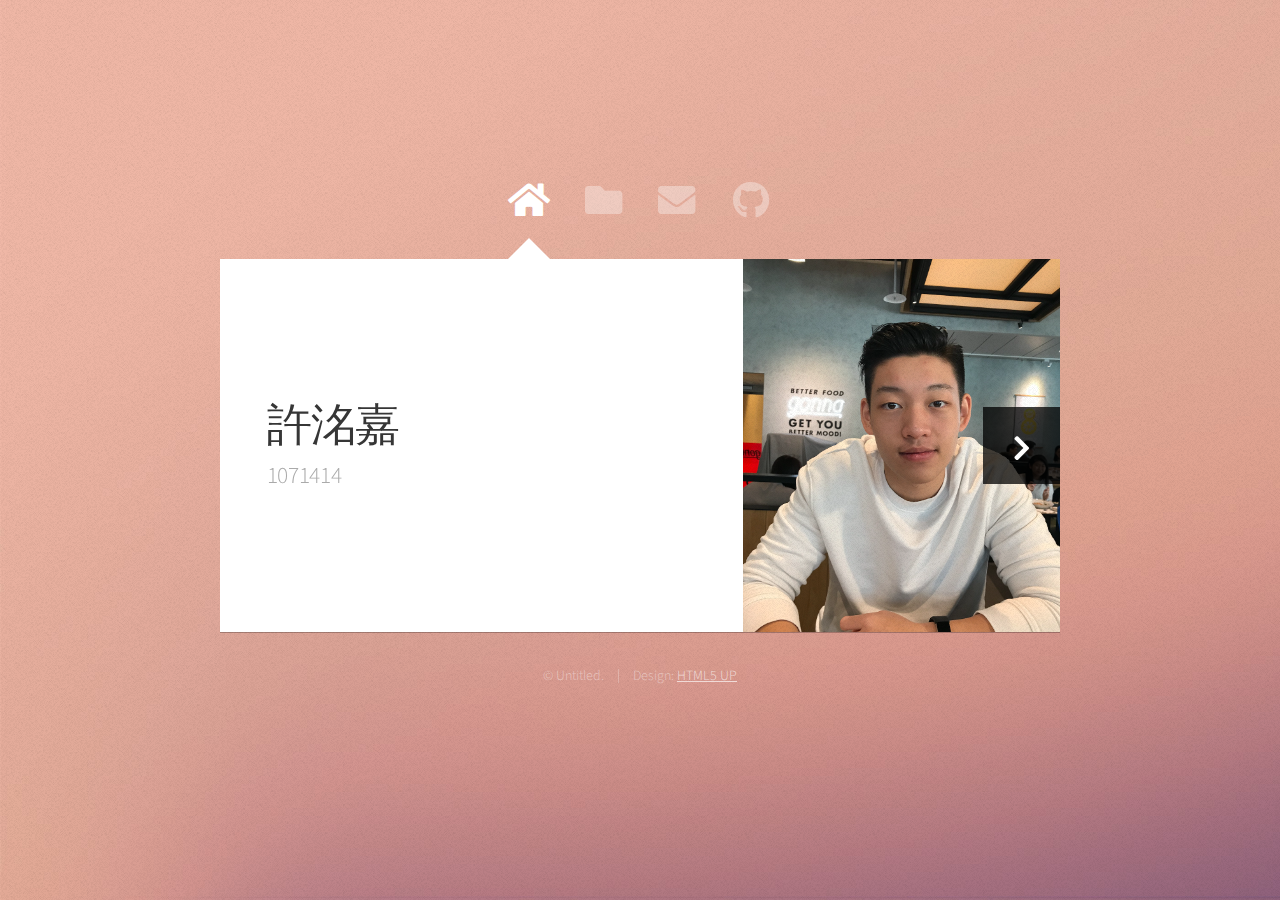
<file: index.html>
<!DOCTYPE HTML>
<html>
	<head>
		<title>My Profolio</title>
		<meta charset="utf-8" />
		<meta name="viewport" content="width=device-width, initial-scale=1, user-scalable=no" />
		<link rel="stylesheet" href="assets/css/main.css" />
		<noscript><link rel="stylesheet" href="assets/css/noscript.css" /></noscript>
	</head>
	<body class="is-preload">

		<!-- Wrapper-->
			<div id="wrapper">

				<!-- Nav -->
					<nav id="nav">
						<a href="#" class="icon solid fa-home"><span>Home</span></a>
						<a href="#work" class="icon solid fa-folder"><span>Work</span></a>
						<a href="#contact" class="icon solid fa-envelope"><span>Contact</span></a>
						<a href="https://github.com/Mitchelhsu" class="icon brands fa-github" target="blank"><span>Twitter</span></a>
					</nav>

				<!-- Main -->
					<div id="main">

						<!-- Me -->
							<article id="home" class="panel intro">
								<header>
									<h1>許洺嘉</h1>
									<p>1071414</p>
									<!-- <p>Senior Astral Projectionist</p> -->
								</header>
								<a href="#work" class="jumplink pic">
									<span class="arrow icon solid fa-chevron-right"><span>See my work</span></span>
									<img src="images/me.png" alt="" />
								</a>
							</article>

						<!-- Work -->
							<article id="work" class="panel">
								<header>
									<h2>Work</h2>
								</header>
								<p>
									Here I added animation when hovering over the images. I also added border to the images below and captions of each project.
									Click on images leads you to each project.
								</p>
								<section>
									<div class="row">
										<div class="col-4 col-6-medium col-12-small">
											<a href="Dinner picker/index.html" class="image fit" target="blank"><img src="images/DinnerPicker.png" alt="Dinner Picker" style="height: 200px; width: 500;"></a>
											<p style="text-align: center; font-size: large;">今天晚餐吃什麼？</p>
										</div>
										<div class="col-4 col-6-medium col-12-small">
											<a href="Club Course/index.html" class="image fit" target="blank"><img src="images/ClubCourse.png" alt="Club Course" style="height: 200px; width: 500;"></a>
											<p style="text-align: center; font-size: large;">自動排課系統</p>
										</div>
										<div class="col-4 col-6-medium col-12-small">
											<a href="Psycho Test/index.html" class="image fit" target="blank"><img src="images/PsychTest.png" alt="Psycho Test" style="height: 200px; width: 500;"></a>
											<p style="text-align: center; font-size: large;">心理測驗-你的愛情是什麼滋味？</p>
										</div>
										<div class="col-4 col-6-medium col-12-small">
											<a href="RPG/index.html" class="image fit" target="blank"><img src="images/RPG.png" alt="RPG Game" style="height: 200px; width: 500;"></a>
											<p style="text-align: center; font-size: large;">RPG Game</p>
										</div>
										<div class="col-4 col-6-medium col-12-small">
											<a href="YouTube Player/index.html" class="image fit" target="blank"><img src="images/YTPlayer.png" alt="Youtube player" style="height: 200px; width: 500;"></a>
											<p style="text-align: center; font-size: large;">YouTube心情點唱機</p>
										</div>
										<div class="col-4 col-6-medium col-12-small">
											<a href="Movies/index.html" class="image fit" target="_blank"><img src="images/Movies.png" alt="Movies" style="height: 200px; width: 500;"></a>
											<p style="text-align: center; font-size: large;">Movies Data Visualization</p>
										</div>
										<div class="col-4 col-6-medium col-12-small">
											<a href="Galaxy/index.html" class="image fit" target="_blank"><img src="images/Galaxy.png" alt="Galaxy Tours" style="height: 200px; width: 500;"></a>
											<p style="text-align: center; font-size: large;">Galaxy Tours</p>
										</div>
										<div class="col-4 col-6-medium col-12-small">
											<a href="Salary/index.html" class="image fit" target="_blank"><img src="images/Salary.png" alt="Salary Calculator" style="height: 200px; width: 500;"></a>
											<p style="text-align: center; font-size: large;">Salary Calculator</p>
										</div>
										<!-- <div class="col-4 col-6-medium col-12-small">
											<a href="#" class="image fit"><img src="images/pic09.jpg" alt=""></a>
										</div>
										<div class="col-4 col-6-medium col-12-small">
											<a href="#" class="image fit"><img src="images/pic10.jpg" alt=""></a>
										</div>
										<div class="col-4 col-6-medium col-12-small">
											<a href="#" class="image fit"><img src="images/pic11.jpg" alt=""></a>
										</div>
										<div class="col-4 col-6-medium col-12-small">
											<a href="#" class="image fit"><img src="images/pic12.jpg" alt=""></a>
										</div> -->
									</div>
									<p style="font-size: large">ps: the twitter icon is changed to GitHub icon which leads you to my GitHub.</p>
								</section>
							</article>

						<!-- Contact -->
							<article id="contact" class="panel">
								<header>
									<h2>Contact Me</h2>
								</header>
								<form action="#" method="post">
									<div>
										<div class="row">
											<div class="col-6 col-12-medium">
												<input type="text" name="name" placeholder="Name" />
											</div>
											<div class="col-6 col-12-medium">
												<input type="text" name="email" placeholder="Email" />
											</div>
											<div class="col-12">
												<input type="text" name="subject" placeholder="Subject" />
											</div>
											<div class="col-12">
												<textarea name="message" placeholder="Message" rows="6"></textarea>
											</div>
											<div class="col-12">
												<input type="submit" value="Send Message" />
											</div>
										</div>
									</div>
								</form>
							</article>

					</div>

				<!-- Footer -->
					<div id="footer">
						<ul class="copyright">
							<li>&copy; Untitled.</li><li>Design: <a href="http://html5up.net">HTML5 UP</a></li>
						</ul>
					</div>

			</div>

		<!-- Scripts -->
			<script src="assets/js/jquery.min.js"></script>
			<script src="assets/js/browser.min.js"></script>
			<script src="assets/js/breakpoints.min.js"></script>
			<script src="assets/js/util.js"></script>
			<script src="assets/js/main.js"></script>

	</body>
</html>
</file>
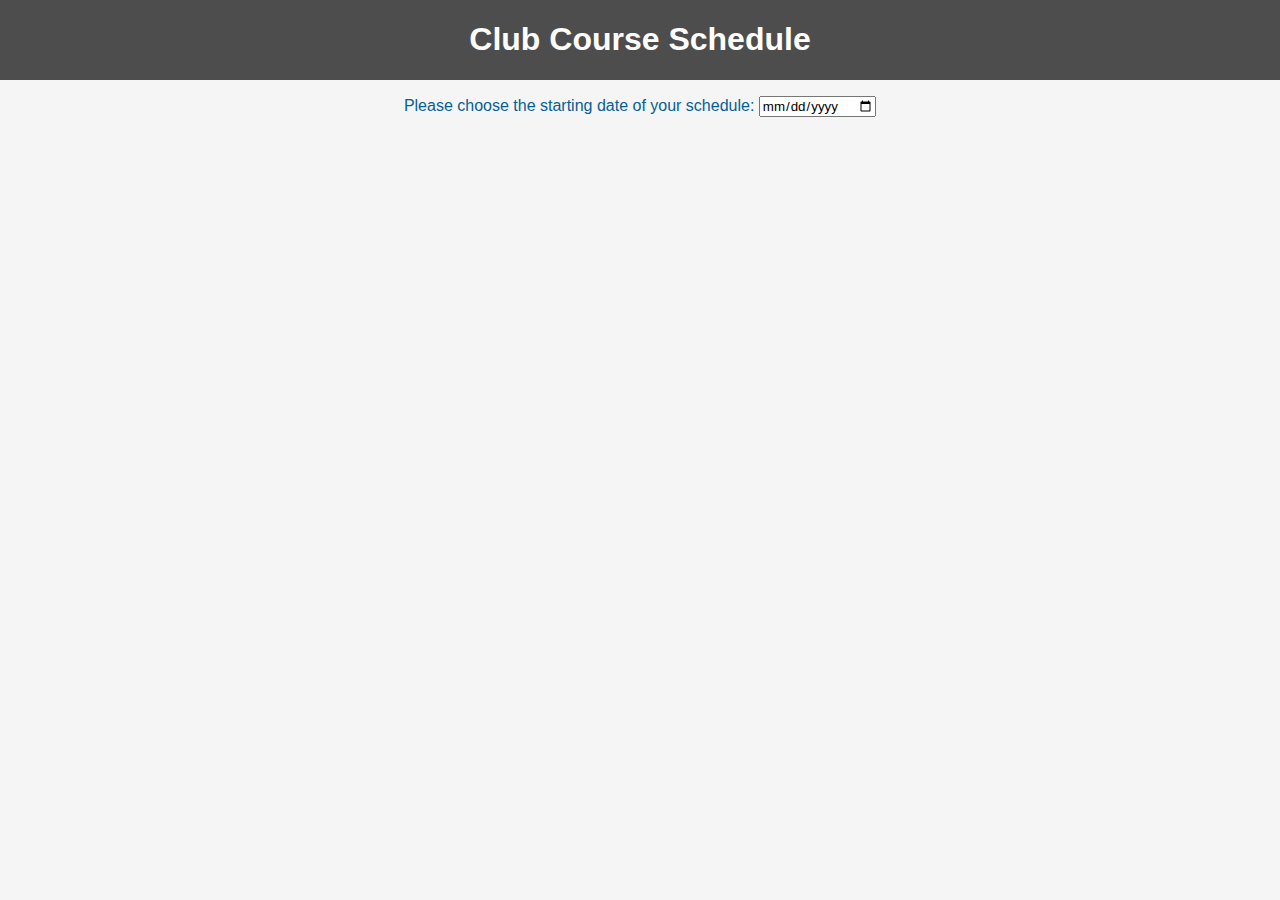
<file: Club Course/index.html>
<!DOCTYPE html>
<html>
    <head>
        <meta charset="utf-8">
        <meta http-equiv="X-UA-Compatible" content="IE=edge">
        <title>Club Course</title>
        <meta name="description" content="">
        <meta name="viewport" content="width=device-width, initial-scale=1">
        <link rel="stylesheet" href="style.css">
    </head>
    <body>
        <div class="header"><h1>Club Course Schedule</h1></div>

        <div class="datePick">
            <p id="info">Please choose the starting date of your schedule: 
                <input type="date" id="datePicker">
            </p>
        </div>

        <table id="courseTable"></table>

        <div class="buttons">
            <button id="btnEdit">Edit</button>
            <button id="btnCancel">Cancel</button>
            <button id="btnDone">Save</button>
        </div>

        <p class="trigger_wrapper"><a class="trigger_popup_fricc">CLICK HERE</a> for more information.</p>

        <div class="hover_bkgr_fricc">
            <span class="helper"></span>
            <div class="description">
                <div class="popupCloseButton">&times;</div>
                <h2>Description</h2>
                <p>In this lab, I added the features below</p>
                <ul class="features">
                    <li>Style of the page.</li>
                    <li>Styles on the header bar.</li>
                    <li>Added editing features that allow users to edit topics & start date.</li>
                    <li>After you finished editing, you can either save(Save button or Enter key) or discard(Cancel button or Esc) the changes you've made.</li>
                    <li>Styles on all the buttons, including hover animation and shadow etc.</li>
                    <li>The popup window that shows the description of additional features.</li>
                </ul>
            </div>
        </div>
        
        <script src="https://code.jquery.com/jquery-3.6.0.min.js"></script>
        <script src="topic.js"></script>
        <script src="index.js"></script>
    </body>
</html>
</file>
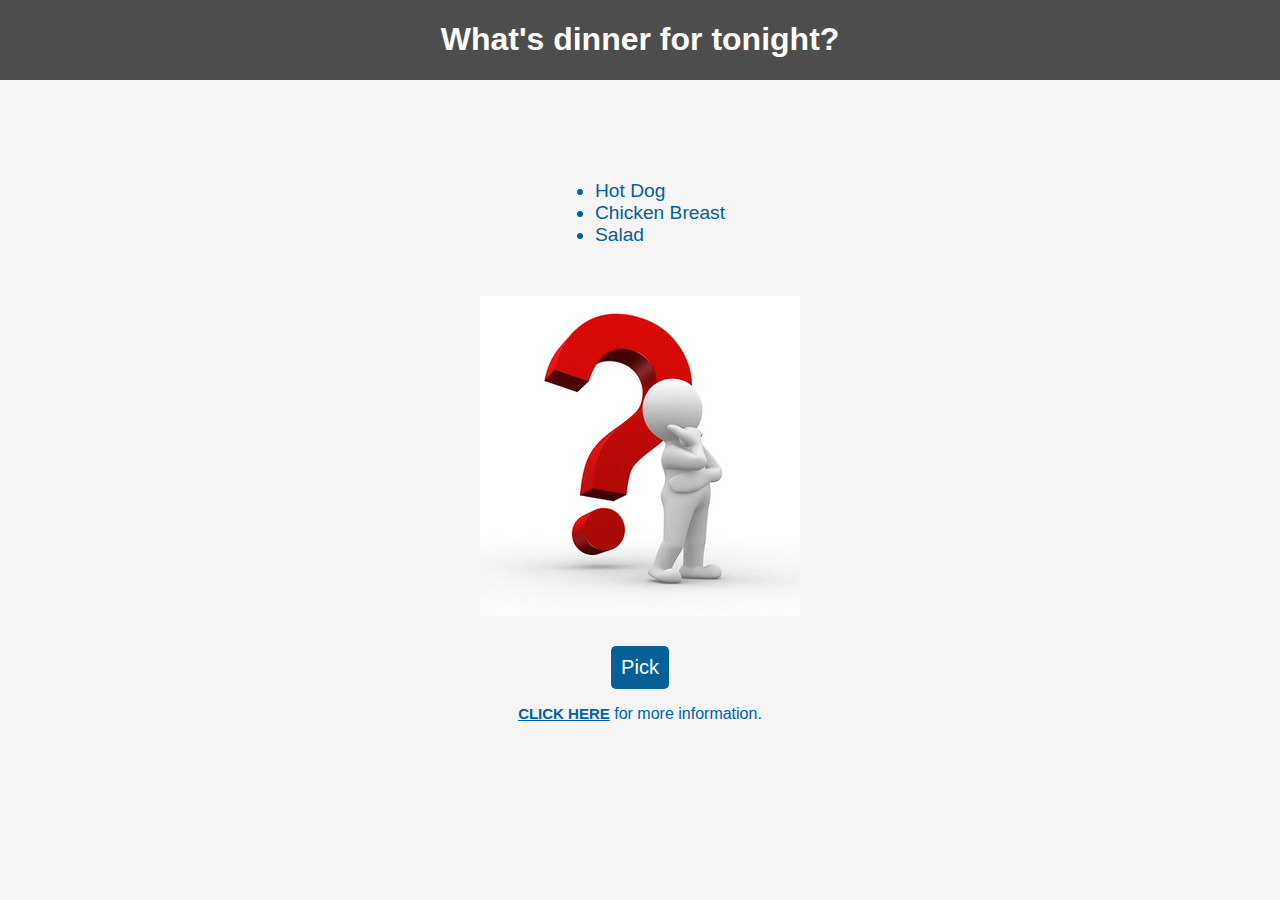
<file: Dinner picker/index.html>
<!DOCTYPE html>
<html>
    <head>
        <meta charset="utf-8">
        <meta http-equiv="X-UA-Compatible" content="IE=edge">
        <title>Dinner Picker</title>
        <meta name="description" content="">
        <meta name="viewport" content="width=device-width, initial-scale=1">
        <link rel="stylesheet" href="style.css">
    </head>
    <body class="text-center">
        <div class="header">
            <h1>What's dinner for tonight?</h1>
        </div>

        <div>
            <ul class="food">
                <li class="foodli">Hot Dog</li>
                <li class="foodli">Chicken Breast</li>
                <li class="foodli">Salad</li>
            </ul>
        </div>

        <div class="image">
            <img src="images/question.jpeg" alt="Food will be displayed here">
        </div>

        <div>
            <input id="picker" type="button" value="Pick">
        </div>

        <p class="trigger_wrapper"><a class="trigger_popup_fricc">CLICK HERE</a> for more information.</p>

        <div class="hover_bkgr_fricc">
            <span class="helper"></span>
            <div class="description">
                <div class="popupCloseButton">&times;</div>
                <h2>Description</h2>
                <p>In this lab, I added the features below</p>
                <ul class="features">
                    <li>Styles of the page.</li>
                    <li>Styles on the header bar.</li>
                    <li>Styles on the Pick button, including hover animation and shadow etc.</li>
                    <li>The animation of the unordered list when pciker dinner.</li>
                    <li>The popup window that shows the description of additional features.</li>
                </ul>
            </div>
        </div>

        <script src="https://code.jquery.com/jquery-3.6.0.min.js"></script>
        <script src="index.js"></script>
    </body>
</html>
</file>
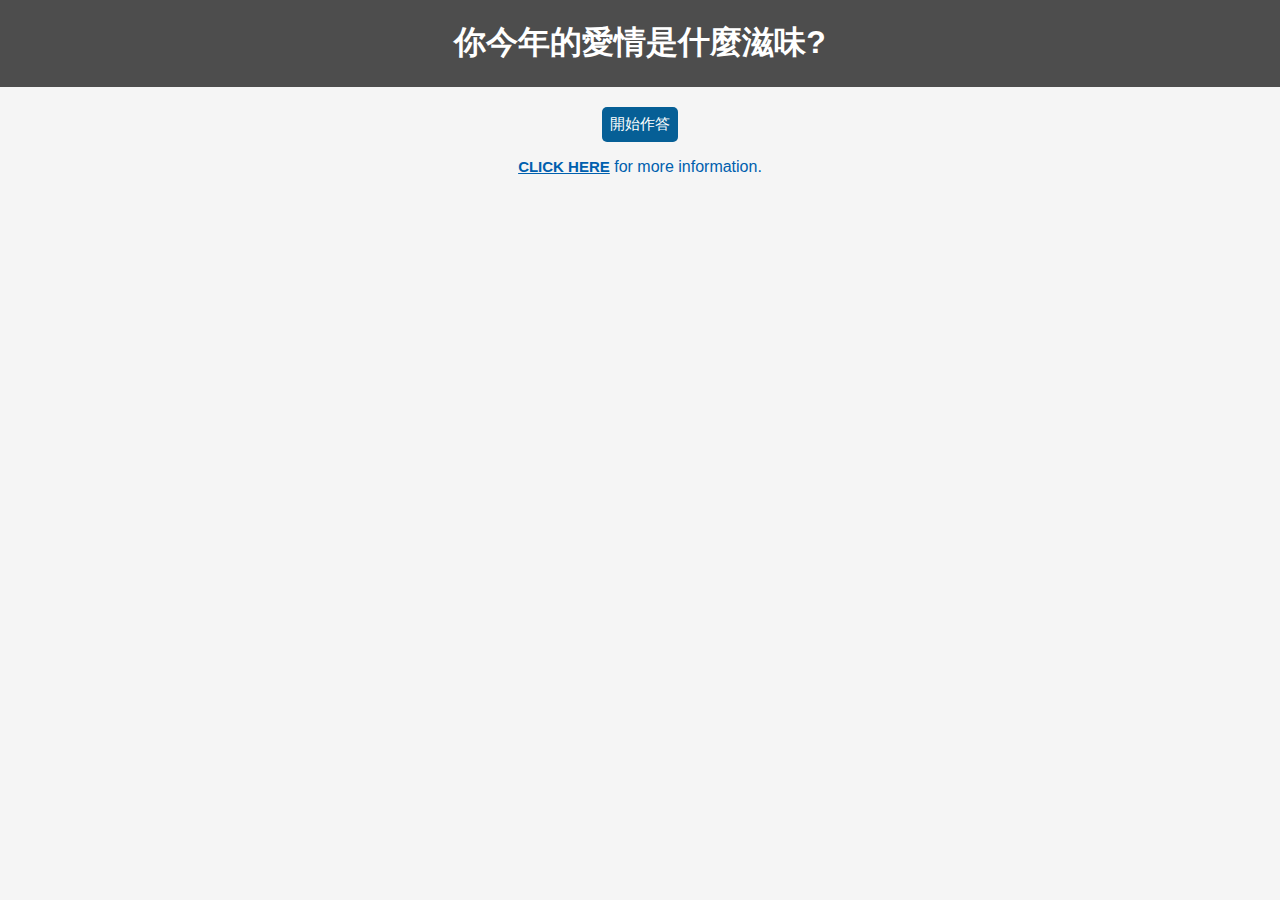
<file: Psycho Test/index.html>
<!DOCTYPE html>
<html>
    <head>
        <meta charset="utf-8">
        <meta http-equiv="X-UA-Compatible" content="IE=edge">
        <title>Psycho Test</title>
        <meta name="description" content="">
        <meta name="viewport" content="width=device-width, initial-scale=1">
        <link rel="stylesheet" href="style.css">
    </head>
    <body>
        <div class="header"><h1>你今年的愛情是什麼滋味?</h1></div>
        
        <div class="text">
            <h2 id="question"></h2>
            <div id="options"></div>
        </div>

        <input id="startButton" type="button" value="開始作答">

        <p class="trigger_wrapper"><a class="trigger_popup_fricc">CLICK HERE</a> for more information.</p>

        <div class="hover_bkgr_fricc">
            <span class="helper"></span>
            <div class="description">
                <div class="popupCloseButton">&times;</div>
                <h2>Description</h2>
                <p>In this lab, I added the features below</p>
                <ul class="features">
                    <li>Styles of the page.</li>
                    <li>Styles on the header bar.</li>
                    <li>Styles on all buttons, including hover animation and shadow etc.</li>
                    <li>The popup window that shows the description of additional features.</li>
                </ul>
            </div>
        </div>

        <script src="https://code.jquery.com/jquery-3.6.0.min.js"></script>
        <script src="data.js"></script>
        <script src="main.js"></script>
    </body>
</html>
</file>
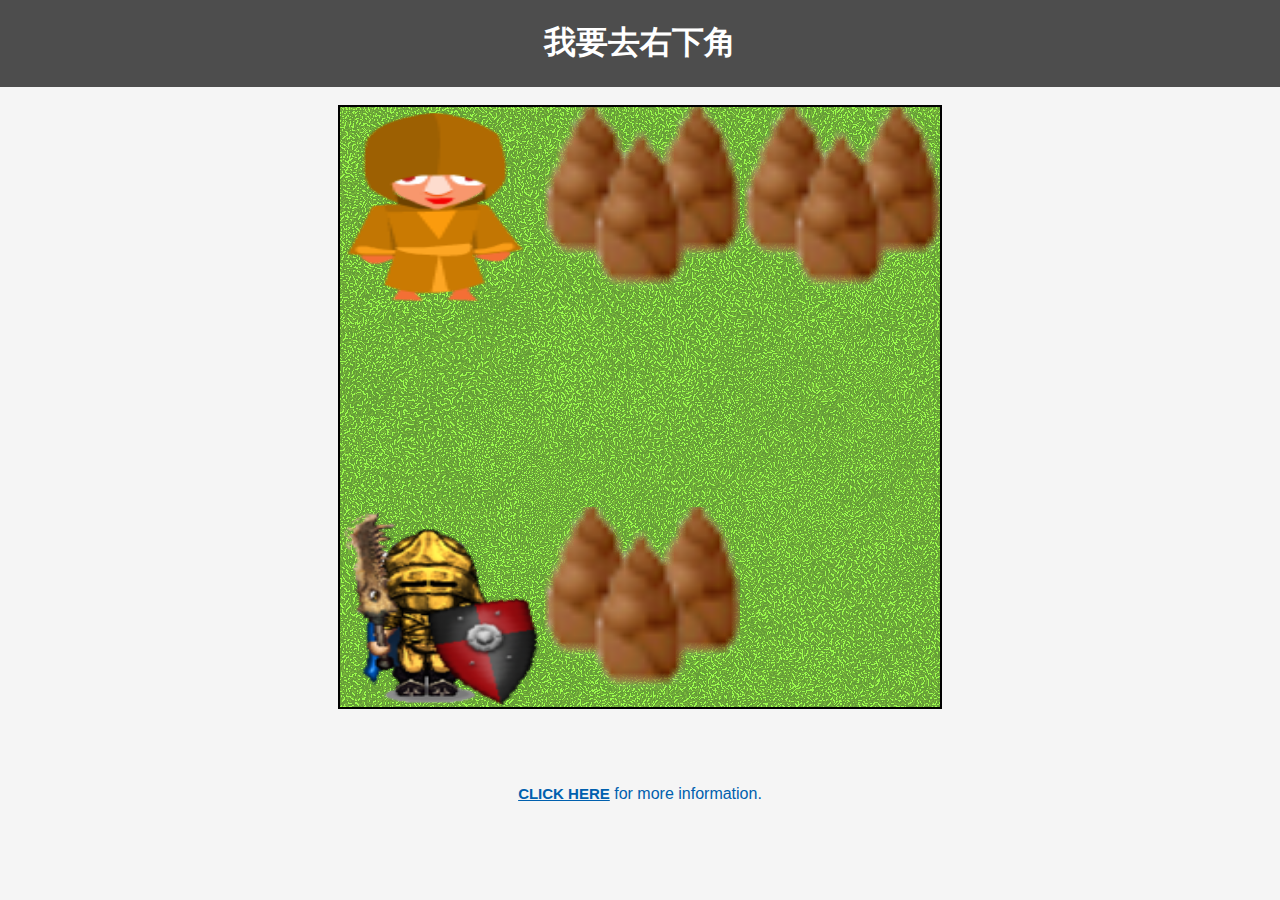
<file: RPG/index.html>
<!DOCTYPE html>
<html>
    <head>
        <meta charset="utf-8">
        <title>RPG Game</title>
        <link rel="stylesheet" href="style.css">
    </head>
    <body>
        <div class="header">
            <h1>我要去右下角</h1>
        </div>
        <br>
        <div>
            <canvas id="myCanvas" width="600" height="600"></canvas>
            <p id="talkBox"></p>
        </div>

        <p class="trigger_wrapper"><a class="trigger_popup_fricc">CLICK HERE</a> for more information.</p>

        <div class="hover_bkgr_fricc">
            <span class="helper"></span>
            <div class="description">
                <div class="popupCloseButton">&times;</div>
                <h2>Description</h2>
                <p>In this lab, I added the features below</p>
                <ul class="features">
                    <li>Styles of the page.</li>
                    <li>Styles on the header bar.</li>
                </ul>
            </div>
        </div>

        <script src="https://code.jquery.com/jquery-3.6.0.min.js"></script>
        <script src="main.js"></script>
    </body>
</html>
</file>
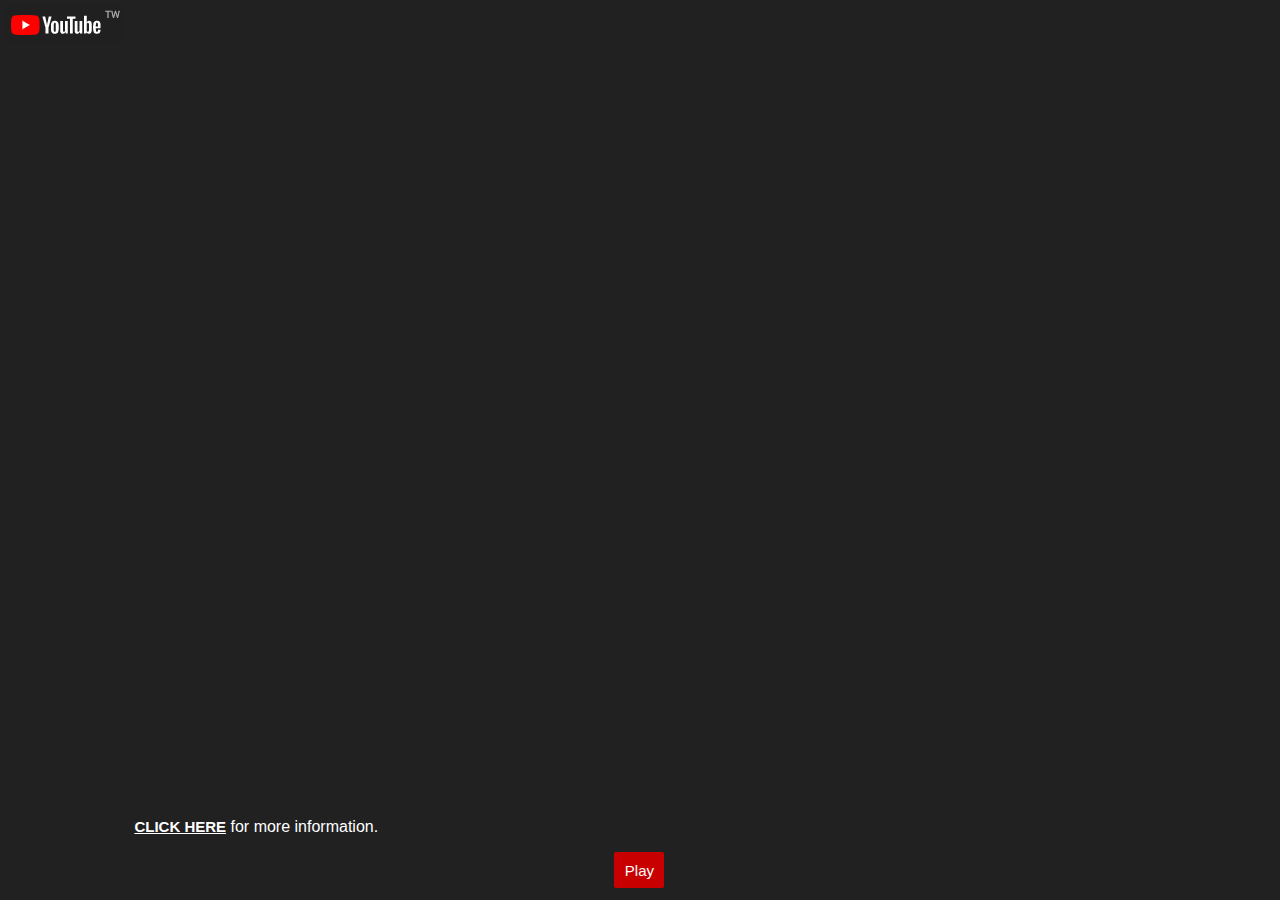
<file: YouTube Player/index.html>
<!DOCTYPE html>
<html>
    <head>
        <meta charset="utf-8">
        <title>YouTube Player</title>
        <link rel="stylesheet" href="style.css">
    </head>
    <body>
        <div class="header">
            <a href="https://www.youtube.com/"><img src="images/YTLogo.png" alt=""></a>
        </div>
        
        <div id="player"></div>
        <h2></h2>
        <p class="trigger_wrapper"><a class="trigger_popup_fricc">CLICK HERE</a> for more information.</p>
        <input type="button" id="playButton" value="Play">

        <div class="hover_bkgr_fricc">
            <span class="helper"></span>
            <div class="description">
                <div class="popupCloseButton">&times;</div>
                <h3>Description</h3>
                <p>In this lab, I added the features below</p>
                <ul class="features">
                    <li>Style of the page mimics real YouTube style.</li>
                    <li>Styles on the header bar.</li>
                    <li>Styles on all the buttons.</li>
                    <li>The popup window that shows the description of additional features.</li>
                </ul>
            </div>
        </div>
        
        <script src="https://code.jquery.com/jquery-3.6.0.min.js"></script>
        <script src="https://www.youtube.com/iframe_api"></script>
        <script src="main.js"></script>
        <script src="playList.js"></script>
    </body>
</html>
</file>
<file: assets/css/noscript.css>
/* Wrapper */

	#wrapper {
		opacity: 1 !important;
	}

/* Nav */

	#nav a {
		opacity: 1.0;
	}

		#nav a:before, #nav a:after {
			display: none;
		}

		#nav a span {
			top: 0;
			opacity: 1.0;
		}

			#nav a span:after {
				display: none;
			}

/* Main */

	#main {
		background: none;
		box-shadow: none;
	}

		#main > .panel {
			background: #ffffff;
			margin-bottom: 2em;
		}

			#main > .panel:last-child {
				margin-bottom: 0;
			}
</file>
<file: Club Course/style.css>
* {
    box-sizing: border-box;
    font-family: Arial, Helvetica, sans-serif;
}

.header {
    color: white;
    overflow: hidden;
    background-color: rgb(77, 77, 77);
}

body {
    text-align: center;
    margin: 0;
    color: rgb(60, 60, 60);
    font-family: Arial, Helvetica, sans-serif;
    background-color: whitesmoke;
}

.datePick {
    color: rgb(6, 95, 150);
}

.hover_bkgr_fricc{
    color: #555;
    background:rgba(0,0,0,.4);
    cursor:pointer;
    display:none;
    height:100%;
    position:fixed;
    text-align:center;
    top:0;
    width:100%;
    z-index:10000;
}

.hover_bkgr_fricc .helper{
    display:inline-block;
    height:100%;
    vertical-align:middle;
}

.hover_bkgr_fricc > div {
    background-color: #fff;
    box-shadow: 10px 10px 60px #555;
    display: inline-block;
    max-width: 551px;
    min-height: 100px;
    vertical-align: middle;
    top: 50px;
    width: 60%;
    height: 30%;
    position: relative;
    border-radius: 8px;
    padding: 5px 5%;
}

.popupCloseButton {
    background-color: #fff;
    border: 3px solid #999;
    border-radius: 50px;
    cursor: pointer;
    display: inline-block;
    font-family: arial;
    font-weight: bold;
    position: absolute;
    top: -20px;
    right: -20px;
    font-size: 25px;
    line-height: 30px;
    width: 30px;
    height: 30px;
    text-align: center;
}

.popupCloseButton:hover {
    background-color: #ccc;
}

.trigger_popup_fricc {
    cursor: pointer;
    font-size: 15px;
    /* margin: 20px; */
    display: inline-block;
    font-weight: bold;
    text-decoration: underline;
}

.trigger_wrapper {
    color: rgb(0, 96, 174);
    visibility: hidden;
}

.description {
    text-align: left;
    
}

ul.features {
    font-weight: bold;
}

table {
    width: 40%;
    margin: auto;
    font-size: 1.5em;
    border-collapse: collapse;
    visibility: hidden;
}

tr:nth-child(1) {
    background-color: rgba(62, 62, 62, 0.867);
    color: white;
}

tr:nth-child(even) {
    background-color: #dddd;
}

td.rowDel {
    background-color: white;
    width: 10px;
    visibility: hidden;
}

div.buttons {
    margin-top: 10px;
}

button {
    background-color: rgb(6, 95, 150);
    color: white;
    font-size: 15px;
    border-style: none;
    padding: 8px;
    cursor: pointer;
    border-radius: 5px;
}

button:hover {
    background-color: rgb(6, 95, 150);
    color: white;
    border: none;
    box-shadow: 5px 5px 10px rgb(192, 189, 189);
}

button:active {
    opacity: 0.5;
}

#btnEdit {
    position: absolute;
    left: 48%;
    visibility: hidden;
}

#btnDone {
    position: realtive;
    visibility: hidden;
}

#btnCancel {
    position: relative;
    visibility: hidden;
}
</file>
<file: Dinner picker/style.css>
* {
    box-sizing: border-box;
    font-family: Arial, Helvetica, sans-serif;
}

body {
    text-align: center;
    margin: 0;
    color: rgb(6, 95, 150);
    font-family: Arial, Helvetica, sans-serif;
    background-color: whitesmoke;
}

.hover_bkgr_fricc{
    color: #555;
    background:rgba(0,0,0,.4);
    cursor:pointer;
    display:none;
    height:100%;
    position:fixed;
    text-align:center;
    top:0;
    width:100%;
    z-index:10000;
}

.hover_bkgr_fricc .helper{
    display:inline-block;
    height:100%;
    vertical-align:middle;
}

.hover_bkgr_fricc > div {
    background-color: #fff;
    box-shadow: 10px 10px 60px #555;
    display: inline-block;
    max-width: 551px;
    min-height: 100px;
    vertical-align: middle;
    top: 50px;
    width: 60%;
    height: 30%;
    position: relative;
    border-radius: 8px;
    padding: 5px 5%;
}

.popupCloseButton {
    background-color: #fff;
    border: 3px solid #999;
    border-radius: 50px;
    cursor: pointer;
    display: inline-block;
    font-family: arial;
    font-weight: bold;
    position: absolute;
    top: -20px;
    right: -20px;
    font-size: 25px;
    line-height: 30px;
    width: 30px;
    height: 30px;
    text-align: center;
}

.popupCloseButton:hover {
    background-color: #ccc;
}

.trigger_popup_fricc {
    cursor: pointer;
    font-size: 15px;
    /* margin: 20px; */
    display: inline-block;
    font-weight: bold;
    text-decoration: underline;
}

.trigger_wrapper {
    color: rgb(0, 96, 174);
}

.header {
    color: white;
    overflow: hidden;
    background-color: rgb(77, 77, 77);
}

.image {
    height: 300px;
    width: 300px;
    margin: auto;
}

.description {
    text-align: left;
}

ul.food {
    text-align: left;
    margin-top: 100px;
    margin-bottom: 50px;
    font-size: larger;
}

ul.features {
    font-weight: bold;
}

input {
    margin-top: 50px;
}

img {
    width: auto;
    height: auto;
    margin: auto;
}

div {
    display: flex;
    justify-content: center;
}

#picker {
    background-color: rgb(6, 95, 150);
    color: white;
    font-size: 20px;
    border-style: none;
    padding: 10px;
    cursor: pointer;
    border-radius: 5px;
    /* transition: background-color 0.3s, color 0.3s; */
}

#picker:hover {
    background-color: rgb(6, 95, 150);
    color: white;
    border: none;
    box-shadow: 5px 5px 10px rgb(192, 189, 189);
}

#picker:active {
    opacity: 0.5;
}
</file>
<file: Psycho Test/style.css>
* {
    box-sizing: border-box;
    font-family: Arial, Helvetica, sans-serif;
}

body {
    text-align: center;
    margin: 0;
    color: rgb(6, 95, 150);
    font-family: Arial, Helvetica, sans-serif;
    background-color: whitesmoke;
}

.header {
    color: white;
    overflow: hidden;
    background-color: rgb(77, 77, 77);
}

.text {
    color: rgb(77, 77, 77);
}

.hover_bkgr_fricc{
    color: #555;
    background:rgba(0,0,0,.4);
    cursor:pointer;
    display:none;
    height:100%;
    position:fixed;
    text-align:center;
    top:0;
    width:100%;
    z-index:10000;
}

.hover_bkgr_fricc .helper{
    display:inline-block;
    height:100%;
    vertical-align:middle;
}

.hover_bkgr_fricc > div {
    background-color: #fff;
    box-shadow: 10px 10px 60px #555;
    display: inline-block;
    max-width: 551px;
    min-height: 100px;
    vertical-align: middle;
    top: 50px;
    width: 60%;
    height: 30%;
    position: relative;
    border-radius: 8px;
    padding: 5px 5%;
}

.popupCloseButton {
    background-color: #fff;
    border: 3px solid #999;
    border-radius: 50px;
    cursor: pointer;
    display: inline-block;
    font-family: arial;
    font-weight: bold;
    position: absolute;
    top: -20px;
    right: -20px;
    font-size: 25px;
    line-height: 30px;
    width: 30px;
    height: 30px;
    text-align: center;
}

.popupCloseButton:hover {
    background-color: #ccc;
}

.trigger_popup_fricc {
    cursor: pointer;
    font-size: 15px;
    /* margin: 20px; */
    display: inline-block;
    font-weight: bold;
    text-decoration: underline;
}

.trigger_wrapper {
    color: rgb(0, 96, 174);
}

.description {
    text-align: left;
}

ul.features {
    font-weight: bold;
}

#options {
    width: 50%;
    margin: auto;
}

#startButton {
    background-color: rgb(6, 95, 150);
    color: white;
    font-size: 15px;
    border-style: none;
    padding: 8px;
    cursor: pointer;
    border-radius: 5px;
}

#startButton:hover {
    background-color: rgb(6, 95, 150);
    color: white;
    border: none;
    box-shadow: 5px 5px 10px rgb(192, 189, 189);
}

#startbutton:active {
    opacity: 0.5;
}
</file>
<file: RPG/style.css>
* {
    box-sizing: border-box;
    font-family: Arial, Helvetica, sans-serif;
}

body {
    text-align: center;
    margin: 0;
    color: rgb(6, 95, 150);
    font-family: Arial, Helvetica, sans-serif;
    background-color: whitesmoke;
}

.header {
    color: white;
    overflow: hidden;
    background-color: rgb(77, 77, 77);
}

.hover_bkgr_fricc{
    color: #555;
    background:rgba(0,0,0,.4);
    cursor:pointer;
    display:none;
    height:100%;
    position:fixed;
    text-align:center;
    top:0;
    width:100%;
    z-index:10000;
}

.hover_bkgr_fricc .helper{
    display:inline-block;
    height:100%;
    vertical-align:middle;
}

.hover_bkgr_fricc > div {
    background-color: #fff;
    box-shadow: 10px 10px 60px #555;
    display: inline-block;
    max-width: 551px;
    min-height: 100px;
    vertical-align: middle;
    top: 50px;
    width: 60%;
    height: 30%;
    position: relative;
    border-radius: 8px;
    padding: 5px 5%;
}

.popupCloseButton {
    background-color: #fff;
    border: 3px solid #999;
    border-radius: 50px;
    cursor: pointer;
    display: inline-block;
    font-family: arial;
    font-weight: bold;
    position: absolute;
    top: -20px;
    right: -20px;
    font-size: 25px;
    line-height: 30px;
    width: 30px;
    height: 30px;
    text-align: center;
}

.popupCloseButton:hover {
    background-color: #ccc;
}

.trigger_popup_fricc {
    cursor: pointer;
    font-size: 15px;
    /* margin: 20px; */
    display: inline-block;
    font-weight: bold;
    text-decoration: underline;
}

.trigger_wrapper {
    color: rgb(0, 96, 174);
}

.description {
    text-align: left;
}

ul.features {
    font-weight: bold;
}

canvas {
    border: 2px solid black;
    background-image: url(images/grasses68.gif);
}

#talkBox {
    height: 20px;
    color: brown;
    font-size: 26px;
    font-weight: bold;
}
</file>
<file: YouTube Player/style.css>
* {
    box-sizing: border-box;
    font-family: Roboto, Arial, sans-serif;
}

body {
    margin: 0;
    color: white;
    font-family: Arial, Helvetica, sans-serif;
    background-color: #212121;
}

img {
    padding-top: 5px;
    padding-left: 5px;
}

h2 {
    margin-left: 10%;
    margin-bottom: 3px;
    height: 32px;
    font-size: medium;
}

.header {
    color: white;
    overflow: hidden;
    background-color: rgb(77, 77, 77);
}

.text {
    color: rgb(77, 77, 77);
}

.hover_bkgr_fricc{
    color: #555;
    background:rgba(0,0,0,.4);
    cursor:pointer;
    display:none;
    height:100%;
    position:fixed;
    text-align:center;
    top:0;
    width:100%;
    z-index:10000;
}

.hover_bkgr_fricc .helper{
    display:inline-block;
    height:100%;
    vertical-align:middle;
}

.hover_bkgr_fricc > div {
    background-color: #fff;
    box-shadow: 10px 10px 60px #555;
    display: inline-block;
    max-width: 551px;
    min-height: 100px;
    vertical-align: middle;
    top: 50px;
    width: 60%;
    height: 30%;
    position: relative;
    border-radius: 8px;
    padding: 5px 5%;
}

.popupCloseButton {
    background-color: #fff;
    border: 3px solid #999;
    border-radius: 50px;
    cursor: pointer;
    display: inline-block;
    font-family: arial;
    font-weight: bold;
    position: absolute;
    top: -20px;
    right: -20px;
    font-size: 25px;
    line-height: 30px;
    width: 30px;
    height: 30px;
    text-align: center;
}

.popupCloseButton:hover {
    background-color: #ccc;
}

.trigger_popup_fricc {
    cursor: pointer;
    font-size: 15px;
    /* margin: 20px; */
    display: inline-block;
    font-weight: bold;
    text-decoration: underline;
}

.trigger_wrapper {
    font-size: medium;
    margin-left: 10.5%;
    margin-top: 0px;
    color: white
}

.description {
    text-align: left;
}

ul.features {
    font-weight: bold;
}

.header {
    color: rgb(19, 18, 18);
    overflow: hidden;
    background-color: #212121;
    height: 50px;
    text-align: left;
}

#player {
    margin: 0;
    width: 100%;
    height: 80vh;
}

#playButton {
    margin-left: 48%;
    background-color: rgb(200, 0, 0);
    color: white;
    font-size: 15px;
    border: none;
    cursor: pointer;
    border-radius: 2px;
    height: 36px;
    width: 50px;
}
</file>
<file: assets/css/main.css>
@import url("https://fonts.googleapis.com/css?family=Source+Sans+Pro:300,400,300italic,400italic");
@import url("fontawesome-all.min.css");

html, body, div, span, applet, object,
iframe, h1, h2, h3, h4, h5, h6, p, blockquote,
pre, a, abbr, acronym, address, big, cite,
code, del, dfn, em, img, ins, kbd, q, s, samp,
small, strike, strong, sub, sup, tt, var, b,
u, i, center, dl, dt, dd, ol, ul, li, fieldset,
form, label, legend, table, caption, tbody,
tfoot, thead, tr, th, td, article, aside,
canvas, details, embed, figure, figcaption,
footer, header, hgroup, menu, nav, output, ruby,
section, summary, time, mark, audio, video {
	margin: 0;
	padding: 0;
	border: 0;
	font-size: 100%;
	font: inherit;
	vertical-align: baseline;}

article, aside, details, figcaption, figure,
footer, header, hgroup, menu, nav, section {
	display: block;}

body {
	line-height: 1;
}

ol, ul {
	list-style: none;
}

blockquote, q {
	quotes: none;
}

	blockquote:before, blockquote:after, q:before, q:after {
		content: '';
		content: none;
	}

table {
	border-collapse: collapse;
	border-spacing: 0;
}

body {
	-webkit-text-size-adjust: none;
}

mark {
	background-color: transparent;
	color: inherit;
}

input::-moz-focus-inner {
	border: 0;
	padding: 0;
}

input, select, textarea {
	-moz-appearance: none;
	-webkit-appearance: none;
	-ms-appearance: none;
	appearance: none;
}

/* Row */

	.row {
		display: flex;
		flex-wrap: wrap;
		box-sizing: border-box;
		align-items: stretch;
	}

		.row > * {
			box-sizing: border-box;
		}

		.row.gtr-uniform > * > :last-child {
			margin-bottom: 0;
		}

		.row.aln-left {
			justify-content: flex-start;
		}

		.row.aln-center {
			justify-content: center;
		}

		.row.aln-right {
			justify-content: flex-end;
		}

		.row.aln-top {
			align-items: flex-start;
		}

		.row.aln-middle {
			align-items: center;
		}

		.row.aln-bottom {
			align-items: flex-end;
		}

		.row > .imp {
			order: -1;
		}

		.row > .col-1 {
			width: 8.33333%;
		}

		.row > .off-1 {
			margin-left: 8.33333%;
		}

		.row > .col-2 {
			width: 16.66667%;
		}

		.row > .off-2 {
			margin-left: 16.66667%;
		}

		.row > .col-3 {
			width: 25%;
		}

		.row > .off-3 {
			margin-left: 25%;
		}

		.row > .col-4 {
			width: 33.33333%;
		}

		.row > .off-4 {
			margin-left: 33.33333%;
		}

		.row > .col-5 {
			width: 41.66667%;
		}

		.row > .off-5 {
			margin-left: 41.66667%;
		}

		.row > .col-6 {
			width: 50%;
		}

		.row > .off-6 {
			margin-left: 50%;
		}

		.row > .col-7 {
			width: 58.33333%;
		}

		.row > .off-7 {
			margin-left: 58.33333%;
		}

		.row > .col-8 {
			width: 66.66667%;
		}

		.row > .off-8 {
			margin-left: 66.66667%;
		}

		.row > .col-9 {
			width: 75%;
		}

		.row > .off-9 {
			margin-left: 75%;
		}

		.row > .col-10 {
			width: 83.33333%;
		}

		.row > .off-10 {
			margin-left: 83.33333%;
		}

		.row > .col-11 {
			width: 91.66667%;
		}

		.row > .off-11 {
			margin-left: 91.66667%;
		}

		.row > .col-12 {
			width: 100%;
		}

		.row > .off-12 {
			margin-left: 100%;
		}

		.row.gtr-0 {
			margin-top: 0em;
			margin-left: 0em;
		}

			.row.gtr-0 > * {
				padding: 0em 0 0 0em;
			}

			.row.gtr-0.gtr-uniform {
				margin-top: 0em;
			}

				.row.gtr-0.gtr-uniform > * {
					padding-top: 0em;
				}

		.row.gtr-25 {
			margin-top: -0.3125em;
			margin-left: -0.3125em;
		}

			.row.gtr-25 > * {
				padding: 0.3125em 0 0 0.3125em;
			}

			.row.gtr-25.gtr-uniform {
				margin-top: -0.3125em;
			}

				.row.gtr-25.gtr-uniform > * {
					padding-top: 0.3125em;
				}

		.row.gtr-50 {
			margin-top: -0.625em;
			margin-left: -0.625em;
		}

			.row.gtr-50 > * {
				padding: 0.625em 0 0 0.625em;
			}

			.row.gtr-50.gtr-uniform {
				margin-top: -0.625em;
			}

				.row.gtr-50.gtr-uniform > * {
					padding-top: 0.625em;
				}

		.row {
			margin-top: -1.25em;
			margin-left: -1.25em;
		}

			.row > * {
				padding: 1.25em 0 0 1.25em;
			}

			.row.gtr-uniform {
				margin-top: -1.25em;
			}

				.row.gtr-uniform > * {
					padding-top: 1.25em;
				}

		.row.gtr-150 {
			margin-top: -1.875em;
			margin-left: -1.875em;
		}

			.row.gtr-150 > * {
				padding: 1.875em 0 0 1.875em;
			}

			.row.gtr-150.gtr-uniform {
				margin-top: -1.875em;
			}

				.row.gtr-150.gtr-uniform > * {
					padding-top: 1.875em;
				}

		.row.gtr-200 {
			margin-top: -2.5em;
			margin-left: -2.5em;
		}

			.row.gtr-200 > * {
				padding: 2.5em 0 0 2.5em;
			}

			.row.gtr-200.gtr-uniform {
				margin-top: -2.5em;
			}

				.row.gtr-200.gtr-uniform > * {
					padding-top: 2.5em;
				}

		@media screen and (max-width: 1680px) {

			.row {
				display: flex;
				flex-wrap: wrap;
				box-sizing: border-box;
				align-items: stretch;
			}

				.row > * {
					box-sizing: border-box;
				}

				.row.gtr-uniform > * > :last-child {
					margin-bottom: 0;
				}

				.row.aln-left {
					justify-content: flex-start;
				}

				.row.aln-center {
					justify-content: center;
				}

				.row.aln-right {
					justify-content: flex-end;
				}

				.row.aln-top {
					align-items: flex-start;
				}

				.row.aln-middle {
					align-items: center;
				}

				.row.aln-bottom {
					align-items: flex-end;
				}

				.row > .imp-xlarge {
					order: -1;
				}

				.row > .col-1-xlarge {
					width: 8.33333%;
				}

				.row > .off-1-xlarge {
					margin-left: 8.33333%;
				}

				.row > .col-2-xlarge {
					width: 16.66667%;
				}

				.row > .off-2-xlarge {
					margin-left: 16.66667%;
				}

				.row > .col-3-xlarge {
					width: 25%;
				}

				.row > .off-3-xlarge {
					margin-left: 25%;
				}

				.row > .col-4-xlarge {
					width: 33.33333%;
				}

				.row > .off-4-xlarge {
					margin-left: 33.33333%;
				}

				.row > .col-5-xlarge {
					width: 41.66667%;
				}

				.row > .off-5-xlarge {
					margin-left: 41.66667%;
				}

				.row > .col-6-xlarge {
					width: 50%;
				}

				.row > .off-6-xlarge {
					margin-left: 50%;
				}

				.row > .col-7-xlarge {
					width: 58.33333%;
				}

				.row > .off-7-xlarge {
					margin-left: 58.33333%;
				}

				.row > .col-8-xlarge {
					width: 66.66667%;
				}

				.row > .off-8-xlarge {
					margin-left: 66.66667%;
				}

				.row > .col-9-xlarge {
					width: 75%;
				}

				.row > .off-9-xlarge {
					margin-left: 75%;
				}

				.row > .col-10-xlarge {
					width: 83.33333%;
				}

				.row > .off-10-xlarge {
					margin-left: 83.33333%;
				}

				.row > .col-11-xlarge {
					width: 91.66667%;
				}

				.row > .off-11-xlarge {
					margin-left: 91.66667%;
				}

				.row > .col-12-xlarge {
					width: 100%;
				}

				.row > .off-12-xlarge {
					margin-left: 100%;
				}

				.row.gtr-0 {
					margin-top: 0em;
					margin-left: 0em;
				}

					.row.gtr-0 > * {
						padding: 0em 0 0 0em;
					}

					.row.gtr-0.gtr-uniform {
						margin-top: 0em;
					}

						.row.gtr-0.gtr-uniform > * {
							padding-top: 0em;
						}

				.row.gtr-25 {
					margin-top: -0.3125em;
					margin-left: -0.3125em;
				}

					.row.gtr-25 > * {
						padding: 0.3125em 0 0 0.3125em;
					}

					.row.gtr-25.gtr-uniform {
						margin-top: -0.3125em;
					}

						.row.gtr-25.gtr-uniform > * {
							padding-top: 0.3125em;
						}

				.row.gtr-50 {
					margin-top: -0.625em;
					margin-left: -0.625em;
				}

					.row.gtr-50 > * {
						padding: 0.625em 0 0 0.625em;
					}

					.row.gtr-50.gtr-uniform {
						margin-top: -0.625em;
					}

						.row.gtr-50.gtr-uniform > * {
							padding-top: 0.625em;
						}

				.row {
					margin-top: -1.25em;
					margin-left: -1.25em;
				}

					.row > * {
						padding: 1.25em 0 0 1.25em;
					}

					.row.gtr-uniform {
						margin-top: -1.25em;
					}

						.row.gtr-uniform > * {
							padding-top: 1.25em;
						}

				.row.gtr-150 {
					margin-top: -1.875em;
					margin-left: -1.875em;
				}

					.row.gtr-150 > * {
						padding: 1.875em 0 0 1.875em;
					}

					.row.gtr-150.gtr-uniform {
						margin-top: -1.875em;
					}

						.row.gtr-150.gtr-uniform > * {
							padding-top: 1.875em;
						}

				.row.gtr-200 {
					margin-top: -2.5em;
					margin-left: -2.5em;
				}

					.row.gtr-200 > * {
						padding: 2.5em 0 0 2.5em;
					}

					.row.gtr-200.gtr-uniform {
						margin-top: -2.5em;
					}

						.row.gtr-200.gtr-uniform > * {
							padding-top: 2.5em;
						}

		}

		@media screen and (max-width: 1280px) {

			.row {
				display: flex;
				flex-wrap: wrap;
				box-sizing: border-box;
				align-items: stretch;
			}

				.row > * {
					box-sizing: border-box;
				}

				.row.gtr-uniform > * > :last-child {
					margin-bottom: 0;
				}

				.row.aln-left {
					justify-content: flex-start;
				}

				.row.aln-center {
					justify-content: center;
				}

				.row.aln-right {
					justify-content: flex-end;
				}

				.row.aln-top {
					align-items: flex-start;
				}

				.row.aln-middle {
					align-items: center;
				}

				.row.aln-bottom {
					align-items: flex-end;
				}

				.row > .imp-large {
					order: -1;
				}

				.row > .col-1-large {
					width: 8.33333%;
				}

				.row > .off-1-large {
					margin-left: 8.33333%;
				}

				.row > .col-2-large {
					width: 16.66667%;
				}

				.row > .off-2-large {
					margin-left: 16.66667%;
				}

				.row > .col-3-large {
					width: 25%;
				}

				.row > .off-3-large {
					margin-left: 25%;
				}

				.row > .col-4-large {
					width: 33.33333%;
				}

				.row > .off-4-large {
					margin-left: 33.33333%;
				}

				.row > .col-5-large {
					width: 41.66667%;
				}

				.row > .off-5-large {
					margin-left: 41.66667%;
				}

				.row > .col-6-large {
					width: 50%;
				}

				.row > .off-6-large {
					margin-left: 50%;
				}

				.row > .col-7-large {
					width: 58.33333%;
				}

				.row > .off-7-large {
					margin-left: 58.33333%;
				}

				.row > .col-8-large {
					width: 66.66667%;
				}

				.row > .off-8-large {
					margin-left: 66.66667%;
				}

				.row > .col-9-large {
					width: 75%;
				}

				.row > .off-9-large {
					margin-left: 75%;
				}

				.row > .col-10-large {
					width: 83.33333%;
				}

				.row > .off-10-large {
					margin-left: 83.33333%;
				}

				.row > .col-11-large {
					width: 91.66667%;
				}

				.row > .off-11-large {
					margin-left: 91.66667%;
				}

				.row > .col-12-large {
					width: 100%;
				}

				.row > .off-12-large {
					margin-left: 100%;
				}

				.row.gtr-0 {
					margin-top: 0em;
					margin-left: 0em;
				}

					.row.gtr-0 > * {
						padding: 0em 0 0 0em;
					}

					.row.gtr-0.gtr-uniform {
						margin-top: 0em;
					}

						.row.gtr-0.gtr-uniform > * {
							padding-top: 0em;
						}

				.row.gtr-25 {
					margin-top: -0.3125em;
					margin-left: -0.3125em;
				}

					.row.gtr-25 > * {
						padding: 0.3125em 0 0 0.3125em;
					}

					.row.gtr-25.gtr-uniform {
						margin-top: -0.3125em;
					}

						.row.gtr-25.gtr-uniform > * {
							padding-top: 0.3125em;
						}

				.row.gtr-50 {
					margin-top: -0.625em;
					margin-left: -0.625em;
				}

					.row.gtr-50 > * {
						padding: 0.625em 0 0 0.625em;
					}

					.row.gtr-50.gtr-uniform {
						margin-top: -0.625em;
					}

						.row.gtr-50.gtr-uniform > * {
							padding-top: 0.625em;
						}

				.row {
					margin-top: -1.25em;
					margin-left: -1.25em;
				}

					.row > * {
						padding: 1.25em 0 0 1.25em;
					}

					.row.gtr-uniform {
						margin-top: -1.25em;
					}

						.row.gtr-uniform > * {
							padding-top: 1.25em;
						}

				.row.gtr-150 {
					margin-top: -1.875em;
					margin-left: -1.875em;
				}

					.row.gtr-150 > * {
						padding: 1.875em 0 0 1.875em;
					}

					.row.gtr-150.gtr-uniform {
						margin-top: -1.875em;
					}

						.row.gtr-150.gtr-uniform > * {
							padding-top: 1.875em;
						}

				.row.gtr-200 {
					margin-top: -2.5em;
					margin-left: -2.5em;
				}

					.row.gtr-200 > * {
						padding: 2.5em 0 0 2.5em;
					}

					.row.gtr-200.gtr-uniform {
						margin-top: -2.5em;
					}

						.row.gtr-200.gtr-uniform > * {
							padding-top: 2.5em;
						}

		}

		@media screen and (max-width: 980px) {

			.row {
				display: flex;
				flex-wrap: wrap;
				box-sizing: border-box;
				align-items: stretch;
			}

				.row > * {
					box-sizing: border-box;
				}

				.row.gtr-uniform > * > :last-child {
					margin-bottom: 0;
				}

				.row.aln-left {
					justify-content: flex-start;
				}

				.row.aln-center {
					justify-content: center;
				}

				.row.aln-right {
					justify-content: flex-end;
				}

				.row.aln-top {
					align-items: flex-start;
				}

				.row.aln-middle {
					align-items: center;
				}

				.row.aln-bottom {
					align-items: flex-end;
				}

				.row > .imp-medium {
					order: -1;
				}

				.row > .col-1-medium {
					width: 8.33333%;
				}

				.row > .off-1-medium {
					margin-left: 8.33333%;
				}

				.row > .col-2-medium {
					width: 16.66667%;
				}

				.row > .off-2-medium {
					margin-left: 16.66667%;
				}

				.row > .col-3-medium {
					width: 25%;
				}

				.row > .off-3-medium {
					margin-left: 25%;
				}

				.row > .col-4-medium {
					width: 33.33333%;
				}

				.row > .off-4-medium {
					margin-left: 33.33333%;
				}

				.row > .col-5-medium {
					width: 41.66667%;
				}

				.row > .off-5-medium {
					margin-left: 41.66667%;
				}

				.row > .col-6-medium {
					width: 50%;
				}

				.row > .off-6-medium {
					margin-left: 50%;
				}

				.row > .col-7-medium {
					width: 58.33333%;
				}

				.row > .off-7-medium {
					margin-left: 58.33333%;
				}

				.row > .col-8-medium {
					width: 66.66667%;
				}

				.row > .off-8-medium {
					margin-left: 66.66667%;
				}

				.row > .col-9-medium {
					width: 75%;
				}

				.row > .off-9-medium {
					margin-left: 75%;
				}

				.row > .col-10-medium {
					width: 83.33333%;
				}

				.row > .off-10-medium {
					margin-left: 83.33333%;
				}

				.row > .col-11-medium {
					width: 91.66667%;
				}

				.row > .off-11-medium {
					margin-left: 91.66667%;
				}

				.row > .col-12-medium {
					width: 100%;
				}

				.row > .off-12-medium {
					margin-left: 100%;
				}

				.row.gtr-0 {
					margin-top: 0em;
					margin-left: 0em;
				}

					.row.gtr-0 > * {
						padding: 0em 0 0 0em;
					}

					.row.gtr-0.gtr-uniform {
						margin-top: 0em;
					}

						.row.gtr-0.gtr-uniform > * {
							padding-top: 0em;
						}

				.row.gtr-25 {
					margin-top: -0.3125em;
					margin-left: -0.3125em;
				}

					.row.gtr-25 > * {
						padding: 0.3125em 0 0 0.3125em;
					}

					.row.gtr-25.gtr-uniform {
						margin-top: -0.3125em;
					}

						.row.gtr-25.gtr-uniform > * {
							padding-top: 0.3125em;
						}

				.row.gtr-50 {
					margin-top: -0.625em;
					margin-left: -0.625em;
				}

					.row.gtr-50 > * {
						padding: 0.625em 0 0 0.625em;
					}

					.row.gtr-50.gtr-uniform {
						margin-top: -0.625em;
					}

						.row.gtr-50.gtr-uniform > * {
							padding-top: 0.625em;
						}

				.row {
					margin-top: -1.25em;
					margin-left: -1.25em;
				}

					.row > * {
						padding: 1.25em 0 0 1.25em;
					}

					.row.gtr-uniform {
						margin-top: -1.25em;
					}

						.row.gtr-uniform > * {
							padding-top: 1.25em;
						}

				.row.gtr-150 {
					margin-top: -1.875em;
					margin-left: -1.875em;
				}

					.row.gtr-150 > * {
						padding: 1.875em 0 0 1.875em;
					}

					.row.gtr-150.gtr-uniform {
						margin-top: -1.875em;
					}

						.row.gtr-150.gtr-uniform > * {
							padding-top: 1.875em;
						}

				.row.gtr-200 {
					margin-top: -2.5em;
					margin-left: -2.5em;
				}

					.row.gtr-200 > * {
						padding: 2.5em 0 0 2.5em;
					}

					.row.gtr-200.gtr-uniform {
						margin-top: -2.5em;
					}

						.row.gtr-200.gtr-uniform > * {
							padding-top: 2.5em;
						}

		}

		@media screen and (max-width: 736px) {

			.row {
				display: flex;
				flex-wrap: wrap;
				box-sizing: border-box;
				align-items: stretch;
			}

				.row > * {
					box-sizing: border-box;
				}

				.row.gtr-uniform > * > :last-child {
					margin-bottom: 0;
				}

				.row.aln-left {
					justify-content: flex-start;
				}

				.row.aln-center {
					justify-content: center;
				}

				.row.aln-right {
					justify-content: flex-end;
				}

				.row.aln-top {
					align-items: flex-start;
				}

				.row.aln-middle {
					align-items: center;
				}

				.row.aln-bottom {
					align-items: flex-end;
				}

				.row > .imp-small {
					order: -1;
				}

				.row > .col-1-small {
					width: 8.33333%;
				}

				.row > .off-1-small {
					margin-left: 8.33333%;
				}

				.row > .col-2-small {
					width: 16.66667%;
				}

				.row > .off-2-small {
					margin-left: 16.66667%;
				}

				.row > .col-3-small {
					width: 25%;
				}

				.row > .off-3-small {
					margin-left: 25%;
				}

				.row > .col-4-small {
					width: 33.33333%;
				}

				.row > .off-4-small {
					margin-left: 33.33333%;
				}

				.row > .col-5-small {
					width: 41.66667%;
				}

				.row > .off-5-small {
					margin-left: 41.66667%;
				}

				.row > .col-6-small {
					width: 50%;
				}

				.row > .off-6-small {
					margin-left: 50%;
				}

				.row > .col-7-small {
					width: 58.33333%;
				}

				.row > .off-7-small {
					margin-left: 58.33333%;
				}

				.row > .col-8-small {
					width: 66.66667%;
				}

				.row > .off-8-small {
					margin-left: 66.66667%;
				}

				.row > .col-9-small {
					width: 75%;
				}

				.row > .off-9-small {
					margin-left: 75%;
				}

				.row > .col-10-small {
					width: 83.33333%;
				}

				.row > .off-10-small {
					margin-left: 83.33333%;
				}

				.row > .col-11-small {
					width: 91.66667%;
				}

				.row > .off-11-small {
					margin-left: 91.66667%;
				}

				.row > .col-12-small {
					width: 100%;
				}

				.row > .off-12-small {
					margin-left: 100%;
				}

				.row.gtr-0 {
					margin-top: 0em;
					margin-left: 0em;
				}

					.row.gtr-0 > * {
						padding: 0em 0 0 0em;
					}

					.row.gtr-0.gtr-uniform {
						margin-top: 0em;
					}

						.row.gtr-0.gtr-uniform > * {
							padding-top: 0em;
						}

				.row.gtr-25 {
					margin-top: -0.3125em;
					margin-left: -0.3125em;
				}

					.row.gtr-25 > * {
						padding: 0.3125em 0 0 0.3125em;
					}

					.row.gtr-25.gtr-uniform {
						margin-top: -0.3125em;
					}

						.row.gtr-25.gtr-uniform > * {
							padding-top: 0.3125em;
						}

				.row.gtr-50 {
					margin-top: -0.625em;
					margin-left: -0.625em;
				}

					.row.gtr-50 > * {
						padding: 0.625em 0 0 0.625em;
					}

					.row.gtr-50.gtr-uniform {
						margin-top: -0.625em;
					}

						.row.gtr-50.gtr-uniform > * {
							padding-top: 0.625em;
						}

				.row {
					margin-top: -1.25em;
					margin-left: -1.25em;
				}

					.row > * {
						padding: 1.25em 0 0 1.25em;
					}

					.row.gtr-uniform {
						margin-top: -1.25em;
					}

						.row.gtr-uniform > * {
							padding-top: 1.25em;
						}

				.row.gtr-150 {
					margin-top: -1.875em;
					margin-left: -1.875em;
				}

					.row.gtr-150 > * {
						padding: 1.875em 0 0 1.875em;
					}

					.row.gtr-150.gtr-uniform {
						margin-top: -1.875em;
					}

						.row.gtr-150.gtr-uniform > * {
							padding-top: 1.875em;
						}

				.row.gtr-200 {
					margin-top: -2.5em;
					margin-left: -2.5em;
				}

					.row.gtr-200 > * {
						padding: 2.5em 0 0 2.5em;
					}

					.row.gtr-200.gtr-uniform {
						margin-top: -2.5em;
					}

						.row.gtr-200.gtr-uniform > * {
							padding-top: 2.5em;
						}

		}

/* Basic */

	html {
		box-sizing: border-box;
	}

	*, *:before, *:after {
		box-sizing: inherit;
	}

	body {
		background-image: url("images/overlay.png"), url("images/bg.jpg");
		background-repeat: repeat, no-repeat;
		background-size: auto, 100% 100%;
		background-attachment: fixed;
		overflow-y: scroll;
	}

		body.is-preload *, body.is-preload *:before, body.is-preload *:after {
			-moz-animation: none !important;
			-webkit-animation: none !important;
			-ms-animation: none !important;
			animation: none !important;
			-moz-transition: none !important;
			-webkit-transition: none !important;
			-ms-transition: none !important;
			transition: none !important;
		}

	body, input, textarea, select {
		font-family: 'Source Sans Pro', sans-serif;
		font-weight: 300;
		color: #777777;
		font-size: 20pt;
		line-height: 1.75em;
	}

		@media screen and (max-width: 1680px) {

			body, input, textarea, select {
				font-size: 15pt;
			}

		}

		@media screen and (max-width: 1280px) {

			body, input, textarea, select {
				font-size: 14pt;
			}

		}

		@media screen and (max-width: 736px) {

			body, input, textarea, select {
				font-size: 12pt;
			}

		}

		@media screen and (max-width: 360px) {

			body, input, textarea, select {
				font-size: 11pt;
			}

		}

	strong, b, h1, h2, h3, h4, h5, h6 {
		font-weight: 400;
		color: #363636;
	}

	h1 {
		font-size: 2.4em;
		letter-spacing: -0.015em;
	}

	h2 {
		font-size: 1.8em;
		letter-spacing: -0.015em;
	}

	h3, h4, h5, h6 {
		font-size: 1.25em;
		letter-spacing: -0.015em;
	}

	@media screen and (max-width: 736px) {

		h1 {
			font-size: 1.75em;
		}

		h2 {
			font-size: 1.375em;
		}

		h3, h4, h5, h6 {
			font-size: 1em;
		}

	}

	blockquote {
		border-left: solid 0.5em #ddd;
		padding: 1em 0 1em 2em;
		font-style: italic;
	}

	em, i {
		font-style: italic;
	}

	hr {
		border: 0;
		border-top: solid 1px #ddd;
		padding: 1.5em 0 0 0;
		margin: 1.75em 0 0 0;
	}

	sub {
		position: relative;
		top: 0.5em;
		font-size: 0.8em;
	}

	sup {
		position: relative;
		top: -0.5em;
		font-size: 0.8em;
	}

	br.clear {
		clear: both;
	}

	p, ul, ol, dl, table, blockquote, form {
		margin-bottom: 2em;
	}

/* Table */

	table {
		width: 100%;
	}

		table.default tbody tr {
			border-bottom: solid 1px #f4f4f4;
		}

		table.default td {
			padding: 0.5em 1em 0.5em 1em;
		}

		table.default th {
			text-align: left;
			font-weight: 400;
			padding: 0.5em 1em 0.5em 1em;
		}

		table.default thead {
			border-bottom: solid 2px #f4f4f4;
		}

/* Form */

	form label {
		display: block;
		font-weight: 400;
		color: #363636;
		margin: 0 0 1em 0;
	}

	form input[type="text"],
	form input[type="email"],
	form input[type="password"],
	form select,
	form textarea {
		-webkit-appearance: none;
		border: 0;
		background: #f4f4f4;
		padding: 0.75em;
		width: 100%;
		-moz-transition: background-color .25s ease-in-out;
		-webkit-transition: background-color .25s ease-in-out;
		-ms-transition: background-color .25s ease-in-out;
		transition: background-color .25s ease-in-out;
	}

		form input[type="text"]:focus,
		form input[type="email"]:focus,
		form input[type="password"]:focus,
		form select:focus,
		form textarea:focus {
			background: #f8f8f8;
		}

	form input[type="text"],
	form input[type="email"],
	form input[type="password"],
	form select {
		line-height: 1.35em;
	}

	form ::-webkit-input-placeholder {
		color: #999;
	}

	form :-moz-placeholder {
		color: #999;
	}

	form ::-moz-placeholder {
		color: #999;
	}

	form :-ms-input-placeholder {
		color: #999;
	}

/* Section/Article */

	section, article {
		margin-bottom: 3em;
	}

		section > :last-child, section:last-child, article > :last-child, article:last-child {
			margin-bottom: 0;
		}

	header {
		margin: 0 0 1.5em 0;
	}

		header > p {
			margin: 0.5em 0 0 0;
			color: #aaa;
		}

		@media screen and (max-width: 736px) {

			header {
				margin: 0 0 1em 0;
			}

		}

/* Image */

	.image {
		display: inline-block;
	}

		.image img {
			display: block;
			width: 100%;
		}

		.image.fit {
			display: block;
			width: 100%;
			transition: transform 0.5s;
			border: 3px solid rgb(210, 140, 140);
			border-radius: 5px;
		}

		.image.fit:hover {
			transform: scale(1.3);
			/* filter: blur(3px); */
		}

		.image.featured {
			display: block;
			width: 100%;
			margin: 0 0 2em 0;
		}

		.image.left {
			float: left;
			margin: 0 2em 2em 0;
		}

		.image.centered {
			display: block;
			margin: 0 0 2em 0;
		}

			.image.centered img {
				margin: 0 auto;
				width: auto;
			}

/* Button */

	input[type="button"],
	input[type="submit"],
	input[type="reset"],
	button,
	.button {
		-moz-transition: background-color .25s ease-in-out;
		-webkit-transition: background-color .25s ease-in-out;
		-ms-transition: background-color .25s ease-in-out;
		transition: background-color .25s ease-in-out;
		-webkit-appearance: none;
		display: inline-block;
		background-color: #222222;
		color: #ffffff;
		border: 0;
		cursor: pointer;
		outline: 0;
		padding: 0.7em 1.5em 0.7em 1.5em;
	}

		input[type="button"]:hover,
		input[type="submit"]:hover,
		input[type="reset"]:hover,
		button:hover,
		.button:hover {
			background-color: #333333;
		}

		input[type="button"]:active,
		input[type="submit"]:active,
		input[type="reset"]:active,
		button:active,
		.button:active {
			background-color: #444444;
		}

		input[type="button"].alt,
		input[type="submit"].alt,
		input[type="reset"].alt,
		button.alt,
		.button.alt {
			background-color: #777777;
		}

			input[type="button"].alt:hover,
			input[type="submit"].alt:hover,
			input[type="reset"].alt:hover,
			button.alt:hover,
			.button.alt:hover {
				background-color: #888888;
			}

			input[type="button"].alt:active,
			input[type="submit"].alt:active,
			input[type="reset"].alt:active,
			button.alt:active,
			.button.alt:active {
				background-color: #999999;
			}

		input[type="button"].small,
		input[type="submit"].small,
		input[type="reset"].small,
		button.small,
		.button.small {
			font-size: 0.75em;
		}

		input[type="button"].large,
		input[type="submit"].large,
		input[type="reset"].large,
		button.large,
		.button.large {
			font-size: 1.25em;
			padding: 0.5em 1.25em 0.5em 1.25em;
		}

		input[type="button"].xlarge,
		input[type="submit"].xlarge,
		input[type="reset"].xlarge,
		button.xlarge,
		.button.xlarge {
			font-size: 1.5em;
			padding: 0.5em 1.25em 0.5em 1.25em;
		}

		@media screen and (max-width: 736px) {

			input[type="button"],
			input[type="submit"],
			input[type="reset"],
			button,
			.button {
				width: 100%;
			}

		}

/* List */

	ul {
		list-style: disc;
		padding-left: 1em;
	}

		ul li {
			padding-left: 0.5em;
		}

	ol {
		list-style: decimal;
		padding-left: 1.25em;
	}

		ol li {
			padding-left: 0.25em;
		}

/* Actions */

	ul.actions {
		list-style: none;
		padding-left: 0;
	}

		ul.actions li {
			display: inline-block;
			padding-left: 0;
			margin: 0 0 0 0.5em;
		}

			ul.actions li:first-child {
				margin-left: 0;
			}

		@media screen and (max-width: 736px) {

			ul.actions li {
				display: block;
				margin: 0.75em 0 0 0;
			}

				ul.actions li:first-child {
					margin-top: 0;
				}

		}

/* Icons */

	.icon {
		text-decoration: none;
		position: relative;
		text-decoration: none;
	}

		.icon:before {
			-moz-osx-font-smoothing: grayscale;
			-webkit-font-smoothing: antialiased;
			display: inline-block;
			font-style: normal;
			font-variant: normal;
			text-rendering: auto;
			line-height: 1;
			text-transform: none !important;
			font-family: 'Font Awesome 5 Free';
			font-weight: 400;
		}

		.icon.solid:before {
			font-weight: 900;
		}

		.icon.brands:before {
			font-family: 'Font Awesome 5 Brands';
		}

		.icon:before {
			line-height: inherit;
		}

		.icon > .label {
			display: none;
		}

/* Nav */

	#nav {
		text-align: center;
		height: 4.25em;
		cursor: default;
	}

		#nav a {
			position: relative;
			display: inline-block;
			color: #ffffff;
			width: 1em;
			height: 1em;
			line-height: 0.9em;
			font-size: 2.5em;
			margin: 0 0.25em 0 0.25em;
			opacity: 0.35;
			outline: 0;
			-moz-transition: opacity .25s ease-in-out;
			-webkit-transition: opacity .25s ease-in-out;
			-ms-transition: opacity .25s ease-in-out;
			transition: opacity .25s ease-in-out;
		}

			#nav a.icon:before {
				padding-right: 0;
			}

			#nav a:before {
				font-size: 0.8em;
			}

			#nav a:after {
				content: '';
				display: block;
				position: absolute;
				left: 50%;
				bottom: -0.75em;
				margin-left: -0.5em;
				border-bottom: solid 0em #ffffff;
				border-left: solid 0.5em transparent;
				border-right: solid 0.5em transparent;
				-moz-transition: border-bottom-width .25s ease-in-out;
				-webkit-transition: border-bottom-width .25s ease-in-out;
				-ms-transition: border-bottom-width .25s ease-in-out;
				transition: border-bottom-width .25s ease-in-out;
			}

			#nav a span {
				display: block;
				position: absolute;
				background: #222222;
				color: #ffffff;
				top: -2.75em;
				font-size: 0.3em;
				height: 2.25em;
				line-height: 2.25em;
				left: 50%;
				opacity: 0;
				-moz-transition: opacity .25s ease-in-out;
				-webkit-transition: opacity .25s ease-in-out;
				-ms-transition: opacity .25s ease-in-out;
				transition: opacity .25s ease-in-out;
				width: 5.5em;
				margin-left: -2.75em;
			}

				#nav a span:after {
					content: '';
					display: block;
					position: absolute;
					bottom: -0.4em;
					left: 50%;
					margin-left: -0.6em;
					border-top: solid 0.6em #222222;
					border-left: solid 0.6em transparent;
					border-right: solid 0.6em transparent;
				}

			#nav a:hover {
				opacity: 1.0;
			}

				#nav a:hover span {
					opacity: 1.0;
				}

			#nav a.active {
				opacity: 1.0;
			}

				#nav a.active:after {
					border-bottom-width: 0.5em;
				}

		@media screen and (max-width: 980px) {

			#nav a span {
				display: none;
			}

		}

/* Wrapper */

	#wrapper {
		width: 45em;
		margin: 0 auto;
		min-height: 100vh;
		max-width: 100%;
		padding: 4em 0;
		display: -moz-flex;
		display: -webkit-flex;
		display: -ms-flex;
		display: flex;
		-moz-flex-direction: column;
		-webkit-flex-direction: column;
		-ms-flex-direction: column;
		flex-direction: column;
		-moz-align-items: center;
		-webkit-align-items: center;
		-ms-align-items: center;
		align-items: center;
		-moz-justify-content: center;
		-webkit-justify-content: center;
		-ms-justify-content: center;
		justify-content: center;
		-moz-transition: opacity 1s ease-in-out;
		-webkit-transition: opacity 1s ease-in-out;
		-ms-transition: opacity 1s ease-in-out;
		transition: opacity 1s ease-in-out;
	}

		body.is-preload #wrapper {
			opacity: 0;
		}

		@media screen and (max-width: 1280px) {

			#wrapper {
				padding: 3em 0;
				max-width: calc(100% - 6em);
			}

		}

		@media screen and (max-width: 980px) {

			#wrapper {
				padding: 1.5em 0;
				max-width: calc(100% - 8em);
			}

		}

		@media screen and (max-width: 736px) {

			#wrapper {
				padding: 1em 0;
				max-width: calc(100% - 2em);
			}

		}

		@media screen and (max-width: 360px) {

			#wrapper {
				padding: 1em 0;
				max-width: 100%;
			}

		}

/* Main */

	#main {
		position: relative;
		overflow: hidden;
		width: 100%;
		background: #ffffff;
		box-shadow: 0px 1px 0px 0px rgba(0, 0, 0, 0.25);
		-moz-transition: min-height 0.5s ease-in-out, max-height 0.5s ease-in-out;
		-webkit-transition: min-height 0.5s ease-in-out, max-height 0.5s ease-in-out;
		-ms-transition: min-height 0.5s ease-in-out, max-height 0.5s ease-in-out;
		transition: min-height 0.5s ease-in-out, max-height 0.5s ease-in-out;
	}

		#main > .panel {
			-moz-transition: opacity 0.25s ease-in-out;
			-webkit-transition: opacity 0.25s ease-in-out;
			-ms-transition: opacity 0.25s ease-in-out;
			transition: opacity 0.25s ease-in-out;
			margin-bottom: 0;
			position: relative;
			padding: 3.5em 2.5em 2.5em 2.5em;
			width: 100%;
		}

			#main > .panel.inactive {
				opacity: 0;
			}

			@media screen and (max-width: 736px) {

				#main > .panel {
					padding: 2em 1.5em 1.5em 1.5em;
				}

			}

			#main > .panel.intro {
				padding: 0;
				height: 20em;
				display: -moz-flex;
				display: -webkit-flex;
				display: -ms-flex;
				display: flex;
				-moz-flex-direction: row;
				-webkit-flex-direction: row;
				-ms-flex-direction: row;
				flex-direction: row;
				-moz-align-items: center;
				-webkit-align-items: center;
				-ms-align-items: center;
				align-items: center;
			}

				#main > .panel.intro .pic {
					text-decoration: none;
					position: relative;
					-moz-flex-grow: 0;
					-webkit-flex-grow: 0;
					-ms-flex-grow: 0;
					flex-grow: 0;
					-moz-flex-shrink: 0;
					-webkit-flex-shrink: 0;
					-ms-flex-shrink: 0;
					flex-shrink: 0;
					width: 17em;
					height: 100%;
				}

					#main > .panel.intro .pic:before {
						content: '';
						position: absolute;
						top: 0;
						left: 0;
						background: url("images/overlay.png");
						width: 100%;
						height: 100%;
						z-index: 1;
					}

					#main > .panel.intro .pic img {
						position: relative;
						display: block;
						position: absolute;
						top: 0;
						left: 0;
						width: 100%;
						height: 100%;
						-moz-object-fit: cover;
						-webkit-object-fit: cover;
						-ms-object-fit: cover;
						object-fit: cover;
						-moz-object-position: center;
						-webkit-object-position: center;
						-ms-object-position: center;
						object-position: center;
					}

					#main > .panel.intro .pic .arrow {
						display: block;
						position: absolute;
						right: 0;
						top: 50%;
						margin-top: -1.375em;
						width: 2.75em;
						height: 2.75em;
						background: #000;
						background: rgba(0, 0, 0, 0.75);
						color: #ffffff;
						text-align: center;
						line-height: 2.75em;
						font-size: 1.5em;
						z-index: 1;
						-moz-transition: width .15s ease-in-out, padding-right .15s ease-in-out;
						-webkit-transition: width .15s ease-in-out, padding-right .15s ease-in-out;
						-ms-transition: width .15s ease-in-out, padding-right .15s ease-in-out;
						transition: width .15s ease-in-out, padding-right .15s ease-in-out;
					}

						#main > .panel.intro .pic .arrow:before {
							position: relative;
							padding-right: 0;
							top: 0.125em;
						}

						#main > .panel.intro .pic .arrow span {
							display: block;
							text-indent: -9999px;
						}

					#main > .panel.intro .pic:hover .arrow {
						width: 3em;
						padding-right: 0.25em;
					}

				#main > .panel.intro header {
					-moz-flex-grow: 1;
					-webkit-flex-grow: 1;
					-ms-flex-grow: 1;
					flex-grow: 1;
					-moz-flex-shrink: 1;
					-webkit-flex-shrink: 1;
					-ms-flex-shrink: 1;
					flex-shrink: 1;
					padding: 3.5em 2.5em;
					margin-bottom: 0;
					width: 100%;
				}

					#main > .panel.intro header h1 {
						line-height: 1.25em;
						margin-bottom: 0;
					}

					#main > .panel.intro header p {
						letter-spacing: -0.015em;
						font-size: 1.25em;
						margin: 0.25em 0 0 0;
					}

				@media screen and (max-width: 980px) {

					#main > .panel.intro {
						-moz-flex-direction: column;
						-webkit-flex-direction: column;
						-ms-flex-direction: column;
						flex-direction: column;
						height: auto;
					}

						#main > .panel.intro .pic {
							height: 25em;
							width: 100%;
						}

						#main > .panel.intro header {
							padding: 4em;
							text-align: center;
						}

				}

				@media screen and (max-width: 736px) {

					#main > .panel.intro .pic {
						height: 20em;
					}

					#main > .panel.intro header {
						padding: 2.75em 2em 2.5em 2em;
					}

						#main > .panel.intro header p {
							font-size: 1em;
							margin: 0.25em 0 0 0;
						}

				}

/* Footer */

	#footer {
		color: rgba(255, 255, 255, 0.45);
		text-align: center;
		padding: 2em 0 0 0;
		font-size: 0.75em;
	}

		#footer a {
			color: #ddd;
			color: rgba(255, 255, 255, 0.65);
			-moz-transition: color .25s ease-in-out;
			-webkit-transition: color .25s ease-in-out;
			-ms-transition: color .25s ease-in-out;
			transition: color .25s ease-in-out;
		}

			#footer a:hover {
				color: white;
			}

		#footer .copyright {
			list-style: none;
			padding-left: 0;
		}

			#footer .copyright li {
				display: inline-block;
				padding-left: 1em;
				margin-left: 1em;
				border-left: solid 1px rgba(255, 255, 255, 0.25);
				line-height: 1;
			}

				#footer .copyright li:first-child {
					padding-left: 0;
					margin-left: 0;
					border-left: 0;
				}

		@media screen and (max-width: 736px) {

			#footer .copyright li {
				padding-left: 0.5em;
				margin-left: 0.5em;
			}

		}
</file>
